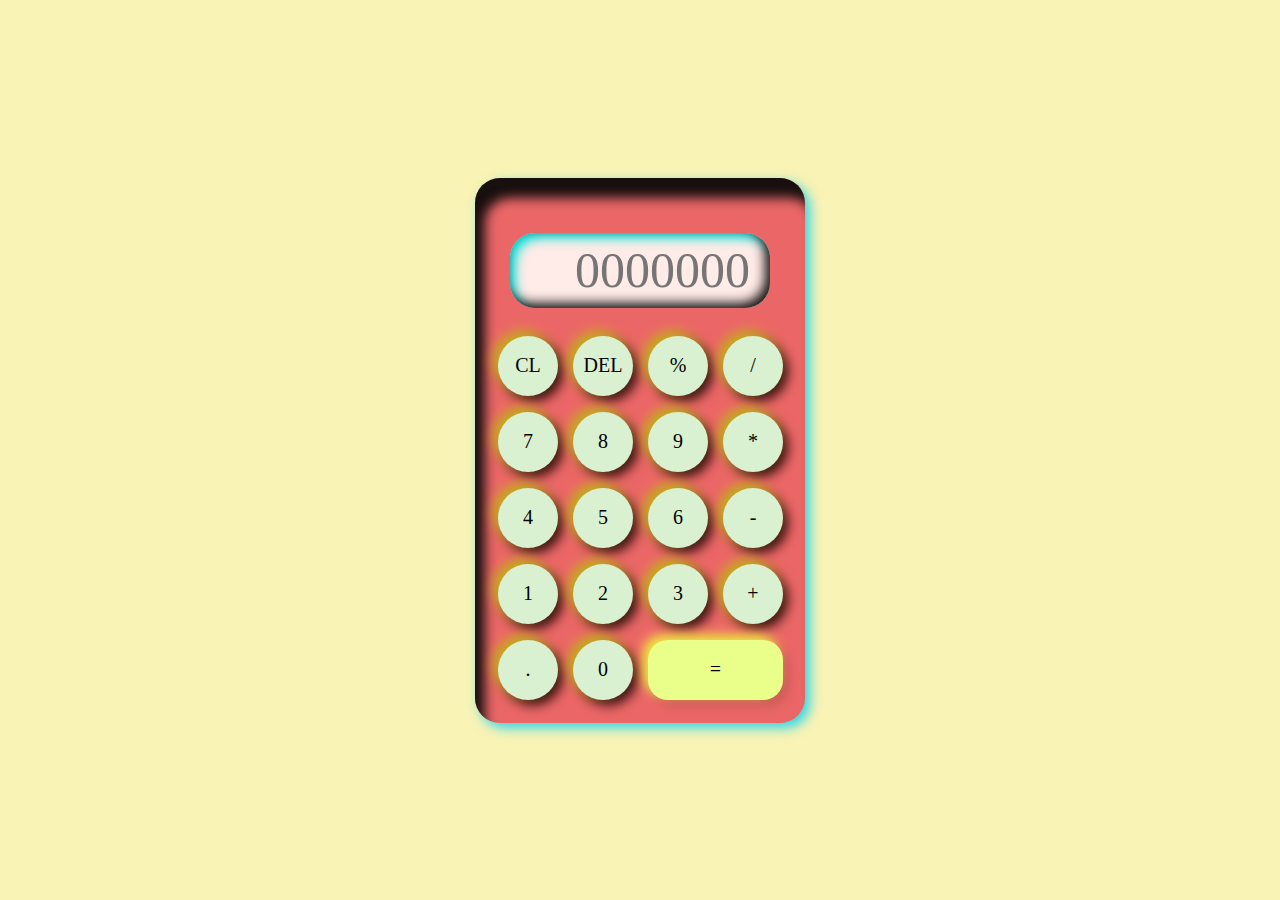
<file: Level_2_WebDev/Task1_Calculator/Calculator/indexCal.html>
<!DOCTYPE html>
<html lang="en">
<head>
    <meta charset="UTF-8">
    <meta http-equiv="X-UA-Compatible" content="IE=edge">
    <meta name="viewport" content="width=device-width, initial-scale=1.0">
    <title>Calculator</title>

    <link rel="stylesheet" href="Calci.css">

    
</head>
<body>
    
    <div class="container">
        <div class="calculator">
            <input type="text" placeholder="0000000" id="output-screen">

            <button onclick="Clear()">CL</button>
            <button onclick="del()">DEL</button>
            <button onclick="display('%')">%</button>
            <button onclick="display('/')">/</button>
            <button onclick="display('7')">7</button>
            <button onclick="display('8')">8</button>
            <button onclick="display('9')">9</button>
            <button onclick="display('*')">*</button>
            <button onclick="display('4')">4</button>
            <button onclick="display('5')">5</button>
            <button onclick="display('6')">6</button>
            <button onclick="display('-')">-</button>
            <button onclick="display('1')">1</button>
            <button onclick="display('2')">2</button>
            <button onclick="display('3')">3</button>
            <button onclick="display('+')">+</button>
            <button onclick="display('.')">.</button>
            <button onclick="display('0')">0</button>
            <button onclick="Calculate()" class="equal">=</button>
       
            <script src="calsi.js"></script>

        </div>
    </div>

</body>
</html>
</file>
<file: Level_2_WebDev/Task1_Calculator/Calculator/Calci.css>
* {
  margin: 0;
  padding: 0;
  box-sizing: border-box;
  background-color: rgb(249, 243, 181);
  font-family: cursive;
  outline: none;
}

.container {
  height: 100vh;
  display: flex;
  justify-content: center;
  align-items: center;
}

.calculator {
  background-color: rgb(235, 103, 103);
  padding: 15px;
  border-radius: 25px;
  box-shadow: inset 10px 20px 12px #180f0f, 5px 5px 12px rgba(27, 210, 239, 0.893);
  display: grid;
  grid-template-columns: repeat(4, 75px);
}

input {
  grid-column: span 4;
  height: 75px;
  width: 260px;
  background-color: rgb(255, 235, 231);
  box-shadow: inset -5px -5px 12px #1c1414, inset 5px 5px 12px rgb(8, 227, 223);
  border: none;
  border-radius: 25px;
  color: rgb(6, 13, 7);
  font-size: 50px;
  text-align: end;
  margin: auto;
  margin-top: 40px;
  margin-bottom: 20px;
  padding: 20px;
}
button {
  height: 60px;
  width: 60px;
  background-color: rgb(217, 241, 208);
  box-shadow: -5px -5px 12px #c4b019, 5px 5px 12px rgba(29, 5, 5, 0.916);
  border: none;
  border-radius: 50%;
  margin: 8px;
  font-size: 20px;
}

.equal {
  width: 135px;
  border-radius: 20px;
  background-color: rgb(233, 255, 137);
  box-shadow: -5px -5px 12px #efef3e, 5px 5px 12px rgba(0, 0, 0, 0.16);
}
</file>
